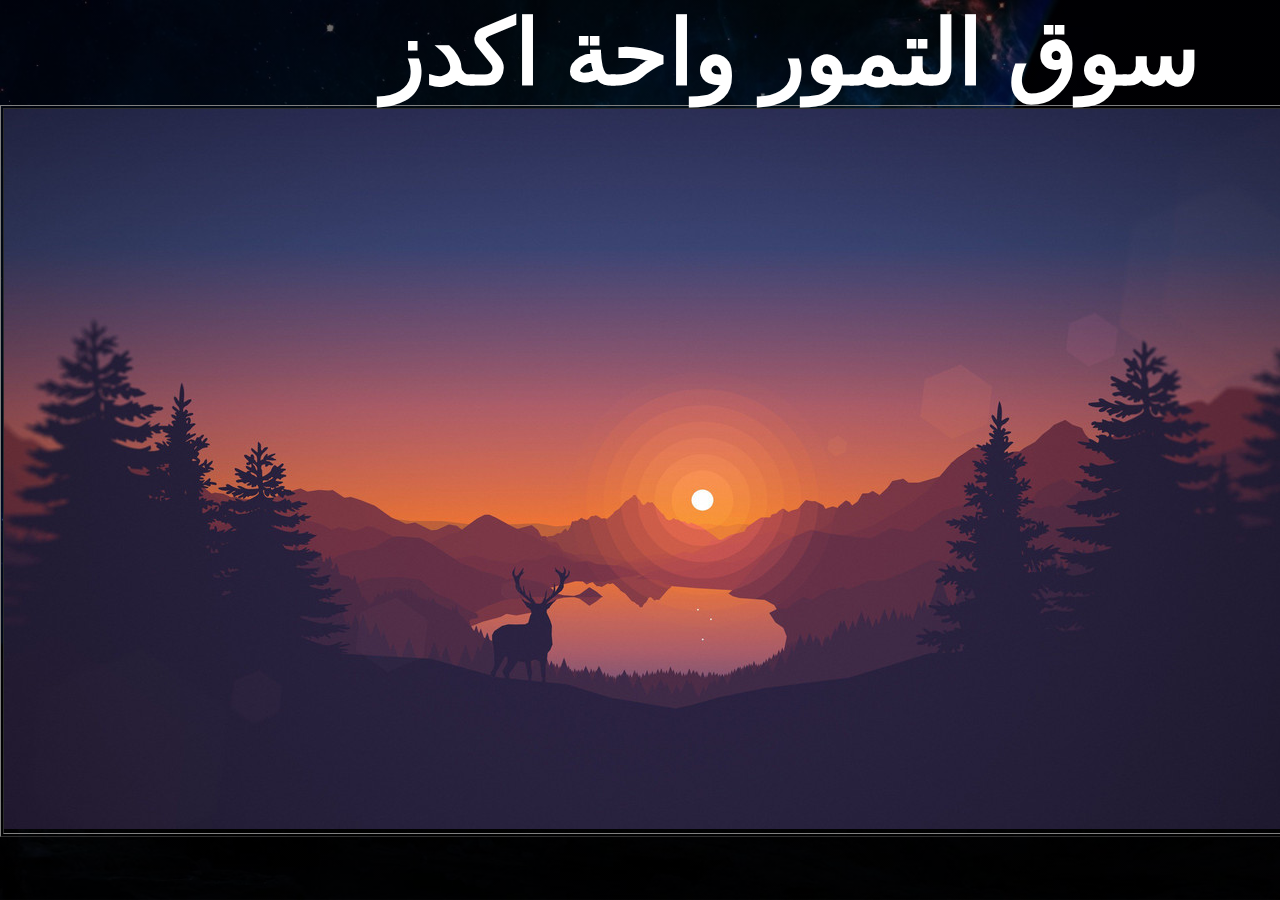
<file: teste.html>
<!DOCTYPE html>
<html lang="en">
<head>
    <title>VENTE et achat </title>
    <link rel="stylesheet" href="style2.css">
</head>
<body>

    </DIV>
    <div class="main">
        <div class="navbar">
            
                <h2 class="logo">سوق التمور واحة اكدز</h2>
            </div>
            <table border="1">
                <tr>
                    <td><img src="dd.jpg"/></td>
                    <td><img src="dd.jpg"/></td>
                    <td><img src="dd.jpg"/></td>
                </tr>

            </table>
        </div>
    </div>    
</body> 
</html>
</file>
<file: style2.css>
*{
    margin: 0;
    padding: 0;
}

.main{
    width: 100%;
    background: linear-gradient(to top, rgba(0,0,0,0.5)50%,rgba(0,0,0,0.5)50%), url(11.jpg);
    background-position: calc();
    background-size: cover;
    height: 100vh;
}

.navbar{
    width: 1200px;
    height: 75px;
   
}

.icon{
    width: 800px;
    float: left;
    height: 90px;
}

.logo{
    color: rgb(255, 255, 255);
    font-size: 90px;
    font-family: Arial;
    padding-left: 2px;
    float:right;
    padding-top: 0px;
    margin-top: 0px;
    
}

.menu{
    width: 400px;
    float: left;
    height: 100px;
}

ul{
    float: left;
    display: flex;
    justify-content: center;
    align-items: center;
}

ul li{
    list-style: none;
    margin-left: 62px;
    margin-top: 27px;
    font-size: 14px;
}

ul li a{
    text-decoration: none;
    color: #fff;
    font-family: Arial;
    font-weight: bold;
    transition: 0.4s ease-in-out;
}

ul li a:hover{
    color: #ff7200;
}

.search{
    width: 330px;
    float: left;
    margin-left: 270px;
}

.srch{
    font-family: 'Times New Roman';
    width: 200px;
    height: 40px;
    background: transparent;
    border: 1px solid #ff7200;
    margin-top: 13px;
    color: #fff;
    border-right: none;
    font-size: 16px;
    float: left;
    padding: 10px;
    border-bottom-left-radius: 5px;
    border-top-left-radius: 5px;
}

.btn{
    width: 100px;
    height: 40px;
    background: #ff7200;
    border: 2px solid #ff7200;
    margin-top: 13px;
    color: #fff;
    font-size: 15px;
    border-bottom-right-radius: 5px;
    border-bottom-right-radius: 5px;
    transition: 0.2s ease;
    cursor: pointer;
}
.btn:hover{
    color: #000;
}

.btn:focus{
    outline: none;
}

.srch:focus{
    outline: none;
}

.content{
    width: 1860px;
    height: 10px; ;
    margin: 10px;
    color: #fff;
   

}

.content .par{
    padding-left: 20px;
    padding-bottom: 25px;
    font-family: system-ui, -apple-system, BlinkMacSystemFont, 'Segoe UI', Roboto, Oxygen, Ubuntu, Cantarell, 'Open Sans', 'Helvetica Neue', sans-serif;
    letter-spacing: 1.5px;
    line-height: 40px;
    text-align: right;
    font-size: larger;
}

.content h1{
    font-family: 'Times New Roman';
    font-size: 50px;
    padding-left: 20px;
    margin-top: 9%;
    letter-spacing: 2px;
    text-align: right;
}

.content .cn{
    width: 130px;
    height: 40px;
    background: #ff7200;
    border: none;
    margin-bottom: 10px;
    margin-left: 20px;
    font-size: 18px;
    border-radius: 10px;
    cursor: pointer;
    transition: .4s ease;
    
}

.content .cn a{
    text-decoration: none;
    color: #000;
    transition: .3s ease;
}

.cn:hover{
    background-color: #fff;
}

.content span{
    color: #ff7200;
    font-size: 65px
}

.form{
    width: 250px;
    height: 380px;
    background: linear-gradient(to top, rgba(0,0,0,0.8)50%,rgba(0,0,0,0.8)50%);
    position: absolute;
    top: -20px;
    left: 870px;
    transform: translate(0%,-5%);
    border-radius: 10px;
    padding: 25px;
}

.form h1{
    width: 420px;
    font-family: sans-serif;
    text-align: center;
    color: #ff7200;
    font-size: 22px;
    background-color: #fff;
    border-radius: 10px;
    margin: 2px;
    padding: 8px;
}

.form input{
    width: 240px;
    height: 35px;
    background: transparent;
    border-bottom: 1px solid #ff7200;
    border-top: none;
    border-right: none;
    border-left: none;
    color: #fff;
    font-size: 15px;
    letter-spacing: 1px;
    margin-top: 30px;
    font-family: sans-serif;
}

.form input:focus{
    outline: none;
}

::placeholder{
    color: #fff;
    font-family: Arial;
}

.btnn{
    width: 160px;
    height: 35px;
    background: #ff7200;
    border: 2;
    margin-top: 10px;
    font-size: 20px;
    border-radius: 30px;
    cursor: pointer;
    color: #fff;
    transition: 0.4s ease;
}
.btnn:hover{
    background: #fff;
    color: #ff7200;
}
.btnn a{
    text-decoration: none;
    color: #000;
    font-weight: bold;
}
.form .link{
    font-family: Arial, Helvetica, sans-serif;
    font-size: 17px;
    padding-top: 20px;
    text-align: center;
}
.form .link a{
    text-decoration: none;
    color: #ff7200;
}
.liw{
    padding-top: 15px;
    padding-bottom: 10px;
    text-align: center;
}
.icons a{
    text-decoration: none;
    color: #fff;
}
.icons ion-icon{
    color: #fff;
    font-size: 30px;
    padding-left: 14px;
    padding-top: 5px;
    transition: 0.3s ease;
}
.icons ion-icon:hover{
    color: #ff7200;
}

.ajax_block_product col-xs-12 col-sm-4 col-md-3 first-in-line first-item-of-tablet-line first-item-of-mobile-line{
    position: relative;
    min-height: 1px;
    padding-left: 15px;
    padding-right: 15px;
}

@import url('https://fonts.googleapis.com/css?family=Poppins:200,300,400,500,600,700,800,900&display=swap');


*{
  font-family: 'Poppins', sans-serif;
  margin: 0;
  padding: 0;
  box-sizing: border-box;
  
}

body{
  display: flex;
  justify-content: center;
  align-itemes:center;
  min-height: 100vh;
  background: #09161d;
  
}

.card{
  position: relative;
  width: 320px;
  height: 420px;
  background: #122936;
  border-radius: 20px;
  overflow: hidden;
  padding: 30px;
  margin: 20px;

}

.card::before{
  content: '';
  position: absolute;
  top: -50%;
  width: 100%;
  height: 100%;
  background: #2196f3;
  transform: skewY(345deg);
  transition: 0.5s;
}

.card:hover::before{
  transform: skewY(390deg);
}

.card::after{
  content: 'idaani';
  position: absolute;
  bottom: 0;
  left: 0;
  font-weight: 600;
  font-size: 8em;
  color: rgba(0, 0, 0, 0.1);
}

.card .imgBox{
  position: relative;
  width: 100%;
  display: flex;
  justify-content: center;
  align-items: center;
  padding: 20px;
  z-index: 1;
}

.card .imgBox img{
  max-width: 12rem;
  height: auto;
  transition: 0.5s;
}

.card:hover .imgBox img{
  max-width: 9rem;
  height: 100%;
}

.card .contentBox{
  position: relative;
  padding: 20px;
  display: flex;
  justify-content: center;
  align-items: center;
  flex-direction: column;
  z-index: 1;
  
}

.card .contentBox h3{
  font-size: 18px;
  color: #fff;
  font-weight: 500;
  text-transform: uppercase;
  letter-spacing: 1px;
}

.card .contentBox .price{
  font-size: 24px;
  color: #fff;
  font-weight: 500;
  text-transform: uppercase;
  letter-spacing: 1px;
}

.card .contentBox .buy{
  top: 200px;
  opacity: 0;
  position: relative;
  padding: 10px 30px;
  margin-top: 15px;
  color: #fff;
  text-decoration: none;
  background: #f35921;
  border-radius: 30px;
  text-transform: uppercase;
  letter-spacing: 1px;
  transition: 0.5s;
}

.card:hover .contentBox .buy{
  top: 0;
  opacity: 1;
}

.container{
    display: flex;
}
</file>
